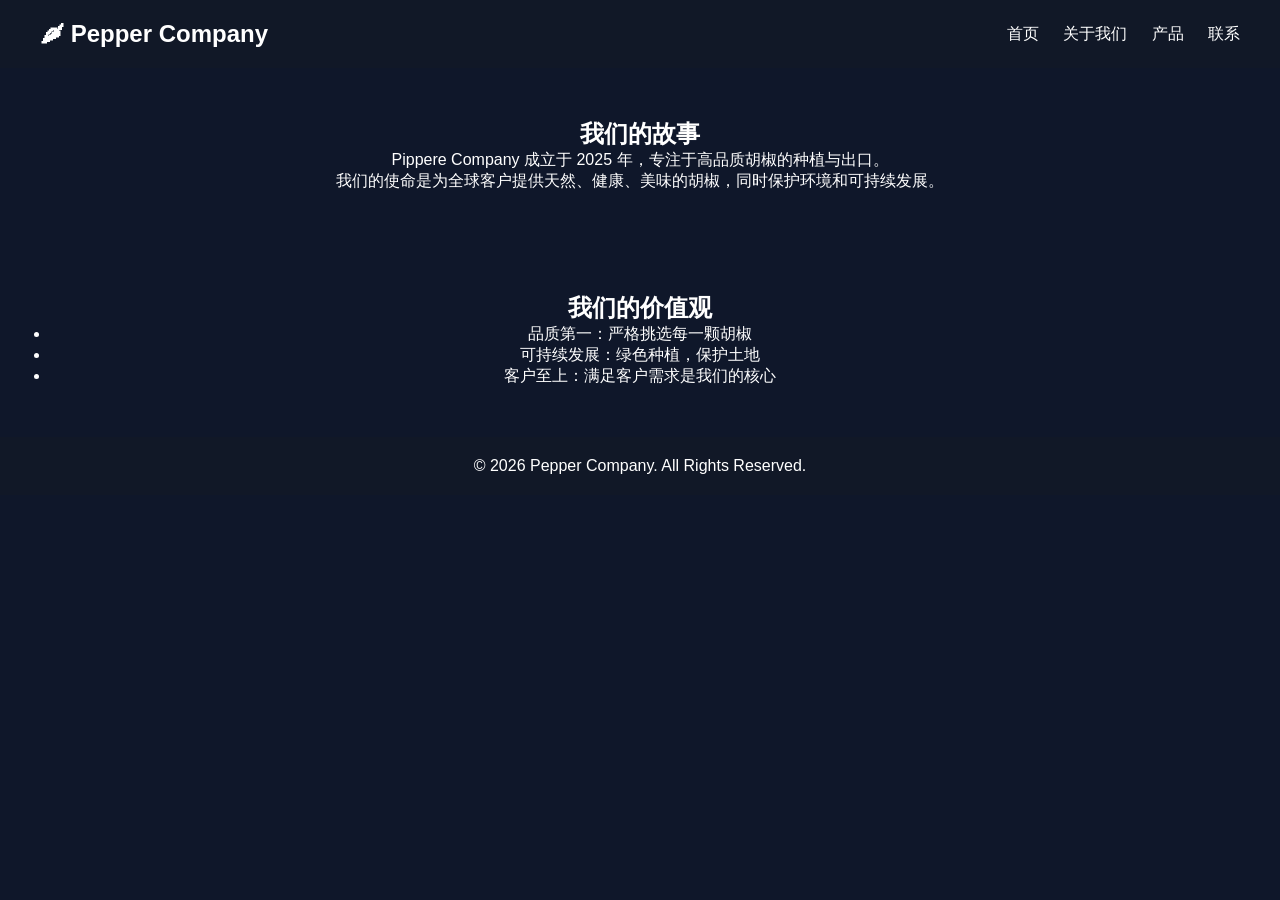
<file: docs/about.html>
<!DOCTYPE html>
<html lang="zh">
<head>
  <meta charset="UTF-8">
  <meta name="viewport" content="width=device-width, initial-scale=1.0">

  <title>关于我们 | Pepper Company</title>

  <meta name="description" content="了解 Pepper Company 胡椒公司的历史、愿景与使命">
  <meta name="keywords" content="Pepper Company, 胡椒, 胡椒历史, 公司介绍, Malaysia">

  <link rel="stylesheet" href="style.css">
</head>

<body>

  <!-- 顶部导航 -->
  <nav class="nav">
    <h2>🌶 Pepper Company</h2>
    <div>
      <a href="index.html">首页</a>
      <a href="about.html">关于我们</a>
      <a href="products.html">产品</a>
      <a href="contact.html">联系</a>
    </div>
  </nav>

  <!-- 公司故事 -->
  <section class="section">
    <h1>我们的故事</h1>
    <p>Pippere Company 成立于 2025 年，专注于高品质胡椒的种植与出口。</p>
    <p>我们的使命是为全球客户提供天然、健康、美味的胡椒，同时保护环境和可持续发展。</p>
  </section>

  <!-- 核心价值 -->
  <section class="section">
    <h2>我们的价值观</h2>
    <ul>
      <li>品质第一：严格挑选每一颗胡椒</li>
      <li>可持续发展：绿色种植，保护土地</li>
      <li>客户至上：满足客户需求是我们的核心</li>
    </ul>
  </section>

  <!-- 页脚 -->
  <footer>
    <p>© 2026 Pepper Company. All Rights Reserved.</p>
  </footer>

</body>
</html>
</file>
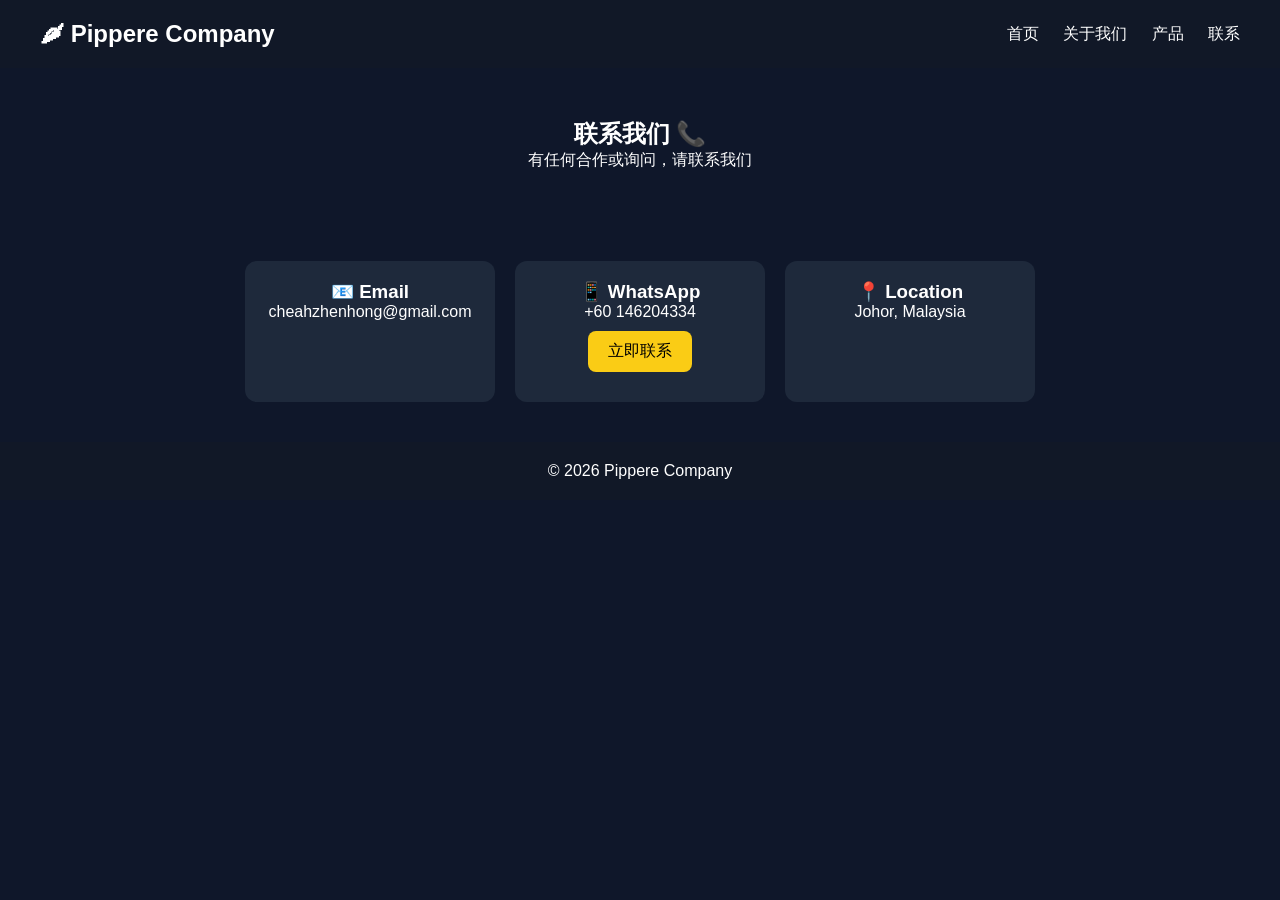
<file: docs/contact.html>
<!DOCTYPE html>
<html lang="zh">
<head>
  <meta charset="UTF-8">
  <meta name="viewport" content="width=device-width, initial-scale=1.0">

  <title>联系 | Pippere Company</title>

  <meta name="description" content="联系 Pippere Company 获取胡椒产品报价与合作">
  <meta name="keywords" content="contact pippere company, 胡椒联系, pepper malaysia">

  <link rel="stylesheet" href="style.css">
</head>

<body>

  <!-- 导航 -->
  <nav class="nav">
    <h2>🌶 Pippere Company</h2>
    <div>
      <a href="index.html">首页</a>
      <a href="about.html">关于我们</a>
      <a href="products.html">产品</a>
      <a href="contact.html">联系</a>
    </div>
  </nav>

  <!-- 标题 -->
  <section class="section">
    <h1>联系我们 📞</h1>
    <p>有任何合作或询问，请联系我们</p>
  </section>

  <!-- 联系信息 -->
  <section class="contact-box">

    <div class="contact-card">
      <h3>📧 Email</h3>
      <p>cheahzhenhong@gmail.com</p>
    </div>

    <div class="contact-card">
      <h3>📱 WhatsApp</h3>
      <p>+60 146204334</p>
      <a class="btn" href="https://wa.me/60146204334" target="_blank">立即联系</a>
    </div>

    <div class="contact-card">
      <h3>📍 Location</h3>
      <p>Johor, Malaysia</p>
    </div>

  </section>

  <!-- 页脚 -->
  <footer>
    <p>© 2026 Pippere Company</p>
  </footer>

</body>
</html>
</file>
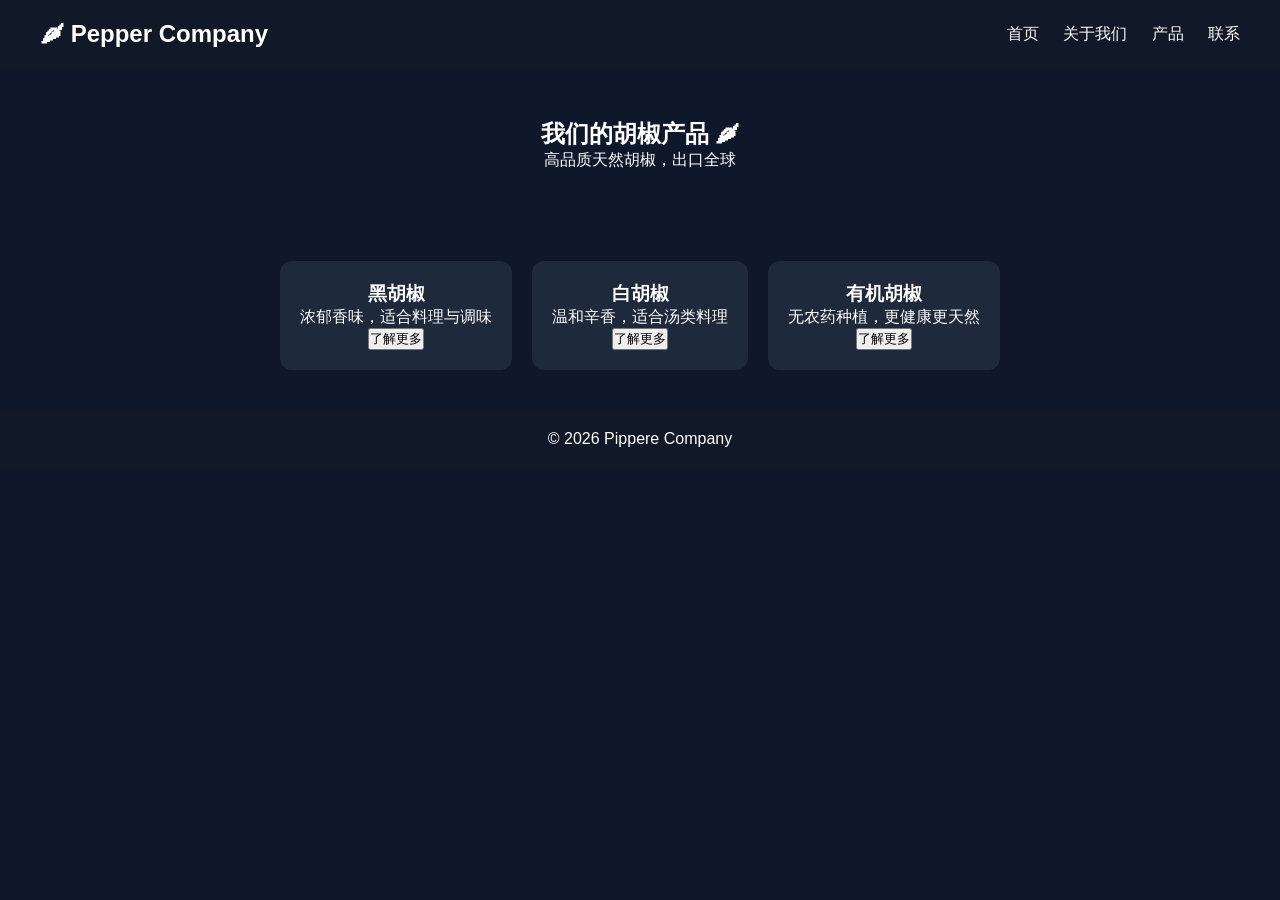
<file: docs/products.html>
<!DOCTYPE html>
<html lang="zh">
<head>
  <meta charset="UTF-8">
  <meta name="viewport" content="width=device-width, initial-scale=1.0">

  <title>产品 | Pepper Company</title>

  <meta name="description" content="Pepper Company 胡椒产品展示">
  <meta name="keywords" content="pepper, black pepper, white pepper, spice, Malaysia pepper">

  <link rel="stylesheet" href="style.css">
</head>

<body>

  <!-- 导航 -->
  <nav class="nav">
    <h2>🌶 Pepper Company</h2>
    <div>
      <a href="index.html">首页</a>
      <a href="about.html">关于我们</a>
      <a href="products.html">产品</a>
      <a href="contact.html">联系</a>
    </div>
  </nav>

  <!-- 标题 -->
  <section class="section">
    <h1>我们的胡椒产品 🌶</h1>
    <p>高品质天然胡椒，出口全球</p>
  </section>

  <!-- 产品卡片 -->
  <section class="products">

    <div class="card">
      <h3>黑胡椒</h3>
      <p>浓郁香味，适合料理与调味</p>
      <button>了解更多</button>
    </div>

    <div class="card">
      <h3>白胡椒</h3>
      <p>温和辛香，适合汤类料理</p>
      <button>了解更多</button>
    </div>

    <div class="card">
      <h3>有机胡椒</h3>
      <p>无农药种植，更健康更天然</p>
      <button>了解更多</button>
    </div>

  </section>

  <!-- 页脚 -->
  <footer>
    <p>© 2026 Pippere Company</p>
  </footer>

</body>
</html>
</file>
<file: docs/style.css>
/* RESET */
* {
  margin: 0;
  padding: 0;
  box-sizing: border-box;
}

/* BODY */
body {
  font-family: Arial, sans-serif;
  background: #0f172a;
  color: white;
}

/* NAV */
.nav {
  display: flex;
  justify-content: space-between;
  align-items: center;
  padding: 20px 40px;
  background: #111827;
}

.nav a {
  color: white;
  margin-left: 20px;
  text-decoration: none;
}

.nav a:hover {
  color: #facc15;
}

/* HERO */
.hero {
  text-align: center;
  padding: 100px 20px;
  background: linear-gradient(135deg, #16a34a, #065f46);
}

.hero h1 {
  font-size: 42px;
}

.hero p {
  opacity: 0.8;
  margin-top: 10px;
}

/* BUTTON */
.btn {
  display: inline-block;
  padding: 10px 20px;
  border-radius: 8px;
  text-decoration: none;
  margin: 10px;
  background: #facc15;
  color: black;
}

/* SECTIONS */
.section {
  padding: 50px;
  text-align: center;
}

/* FEATURES */
.features {
  display: flex;
  justify-content: center;
  gap: 20px;
  padding: 50px;
}

/* CARD */
.card {
  background: #1e293b;
  padding: 20px;
  border-radius: 12px;
  transition: 0.3s;
  text-align: center;
}

.card:hover {
  transform: translateY(-10px);
}

/* PRODUCTS */
.products {
  display: flex;
  justify-content: center;
  flex-wrap: wrap;
  gap: 20px;
  padding: 40px;
}

/* CONTACT */
.contact-box {
  display: flex;
  justify-content: center;
  flex-wrap: wrap;
  gap: 20px;
  padding: 40px;
}

.contact-card {
  background: #1e293b;
  padding: 20px;
  width: 250px;
  border-radius: 12px;
  text-align: center;
  transition: 0.3s;
}

.contact-card:hover {
  transform: translateY(-10px);
}

/* FOOTER */
footer {
  text-align: center;
  padding: 20px;
  background: #111827;
}
</file>
